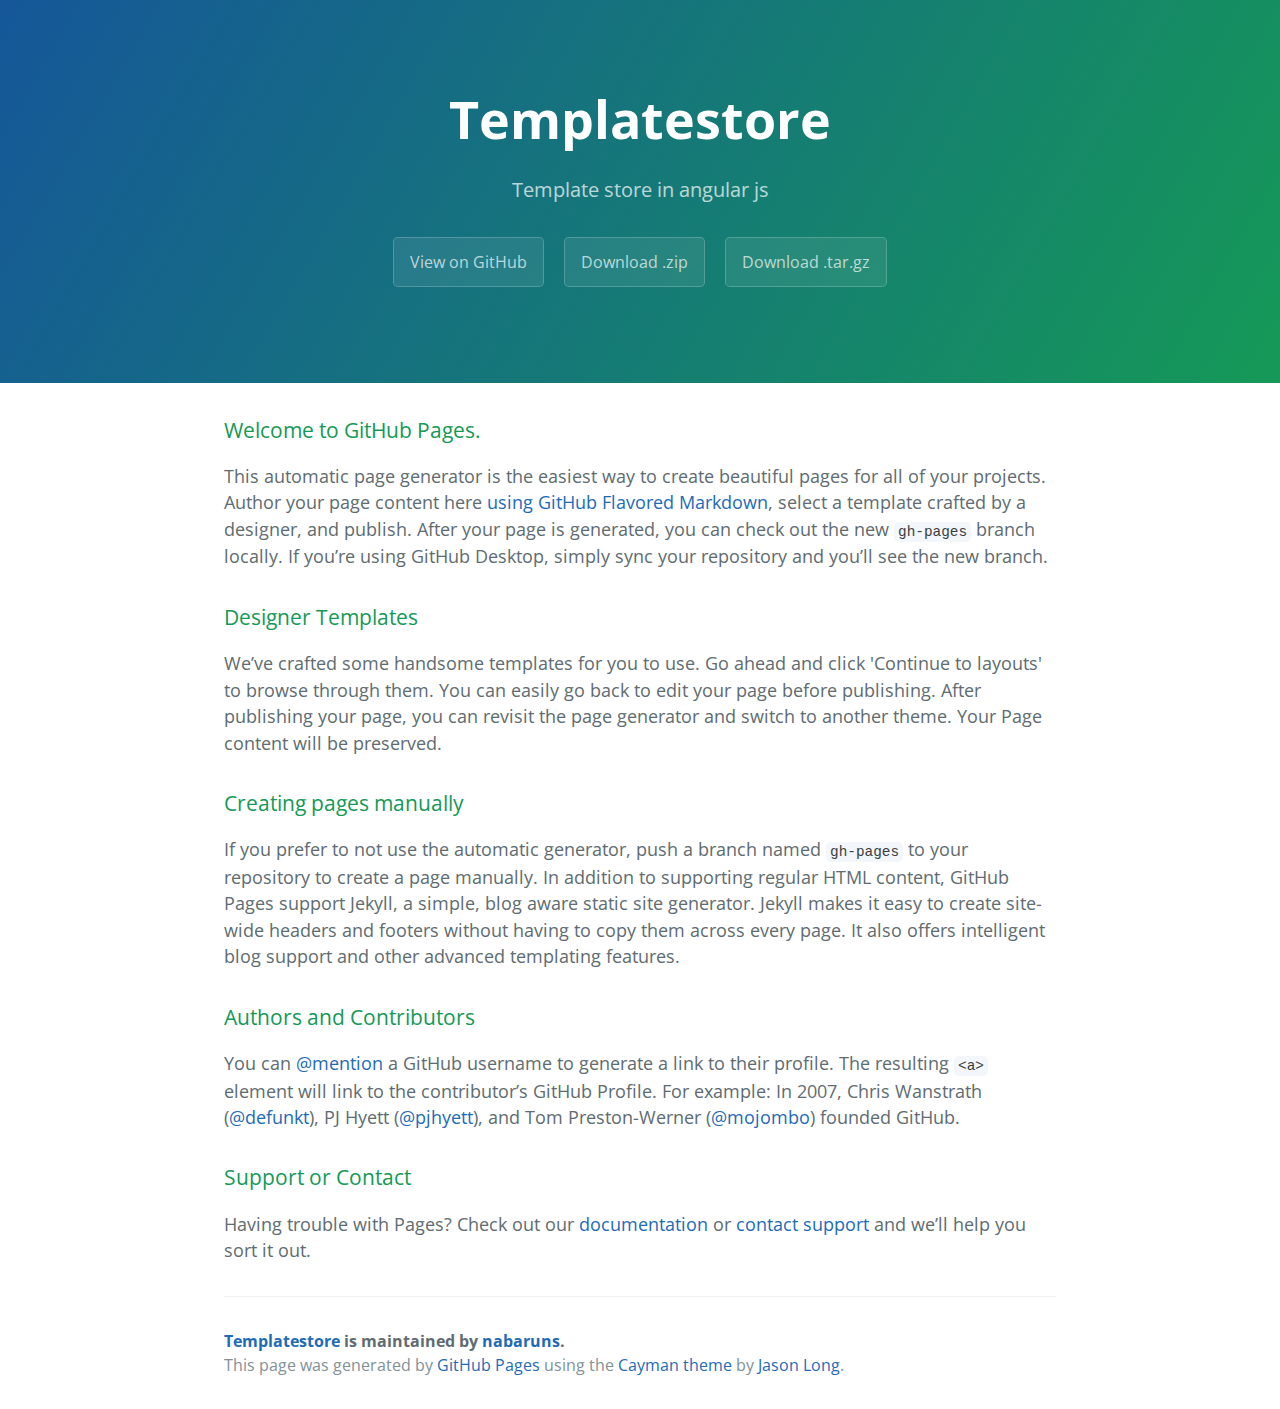
<file: index.html>
<!DOCTYPE html>
<html lang="en-us">
  <head>
    <meta charset="UTF-8">
    <title>Templatestore by nabaruns</title>
    <meta name="viewport" content="width=device-width, initial-scale=1">
    <link rel="stylesheet" type="text/css" href="stylesheets/normalize.css" media="screen">
    <link href='https://fonts.googleapis.com/css?family=Open+Sans:400,700' rel='stylesheet' type='text/css'>
    <link rel="stylesheet" type="text/css" href="stylesheets/stylesheet.css" media="screen">
    <link rel="stylesheet" type="text/css" href="stylesheets/github-light.css" media="screen">
  </head>
  <body>
    <section class="page-header">
      <h1 class="project-name">Templatestore</h1>
      <h2 class="project-tagline">Template store in angular js</h2>
      <a href="https://github.com/nabaruns/templatestore" class="btn">View on GitHub</a>
      <a href="https://github.com/nabaruns/templatestore/zipball/master" class="btn">Download .zip</a>
      <a href="https://github.com/nabaruns/templatestore/tarball/master" class="btn">Download .tar.gz</a>
    </section>

    <section class="main-content">
      <h3>
<a id="welcome-to-github-pages" class="anchor" href="#welcome-to-github-pages" aria-hidden="true"><span aria-hidden="true" class="octicon octicon-link"></span></a>Welcome to GitHub Pages.</h3>

<p>This automatic page generator is the easiest way to create beautiful pages for all of your projects. Author your page content here <a href="https://guides.github.com/features/mastering-markdown/">using GitHub Flavored Markdown</a>, select a template crafted by a designer, and publish. After your page is generated, you can check out the new <code>gh-pages</code> branch locally. If you’re using GitHub Desktop, simply sync your repository and you’ll see the new branch.</p>

<h3>
<a id="designer-templates" class="anchor" href="#designer-templates" aria-hidden="true"><span aria-hidden="true" class="octicon octicon-link"></span></a>Designer Templates</h3>

<p>We’ve crafted some handsome templates for you to use. Go ahead and click 'Continue to layouts' to browse through them. You can easily go back to edit your page before publishing. After publishing your page, you can revisit the page generator and switch to another theme. Your Page content will be preserved.</p>

<h3>
<a id="creating-pages-manually" class="anchor" href="#creating-pages-manually" aria-hidden="true"><span aria-hidden="true" class="octicon octicon-link"></span></a>Creating pages manually</h3>

<p>If you prefer to not use the automatic generator, push a branch named <code>gh-pages</code> to your repository to create a page manually. In addition to supporting regular HTML content, GitHub Pages support Jekyll, a simple, blog aware static site generator. Jekyll makes it easy to create site-wide headers and footers without having to copy them across every page. It also offers intelligent blog support and other advanced templating features.</p>

<h3>
<a id="authors-and-contributors" class="anchor" href="#authors-and-contributors" aria-hidden="true"><span aria-hidden="true" class="octicon octicon-link"></span></a>Authors and Contributors</h3>

<p>You can <a href="https://help.github.com/articles/basic-writing-and-formatting-syntax/#mentioning-users-and-teams" class="user-mention">@mention</a> a GitHub username to generate a link to their profile. The resulting <code>&lt;a&gt;</code> element will link to the contributor’s GitHub Profile. For example: In 2007, Chris Wanstrath (<a href="https://github.com/defunkt" class="user-mention">@defunkt</a>), PJ Hyett (<a href="https://github.com/pjhyett" class="user-mention">@pjhyett</a>), and Tom Preston-Werner (<a href="https://github.com/mojombo" class="user-mention">@mojombo</a>) founded GitHub.</p>

<h3>
<a id="support-or-contact" class="anchor" href="#support-or-contact" aria-hidden="true"><span aria-hidden="true" class="octicon octicon-link"></span></a>Support or Contact</h3>

<p>Having trouble with Pages? Check out our <a href="https://help.github.com/pages">documentation</a> or <a href="https://github.com/contact">contact support</a> and we’ll help you sort it out.</p>

      <footer class="site-footer">
        <span class="site-footer-owner"><a href="https://github.com/nabaruns/templatestore">Templatestore</a> is maintained by <a href="https://github.com/nabaruns">nabaruns</a>.</span>

        <span class="site-footer-credits">This page was generated by <a href="https://pages.github.com">GitHub Pages</a> using the <a href="https://github.com/jasonlong/cayman-theme">Cayman theme</a> by <a href="https://twitter.com/jasonlong">Jason Long</a>.</span>
      </footer>

    </section>

  
  </body>
</html>
</file>
<file: stylesheets/stylesheet.css>
* {
  box-sizing: border-box; }

body {
  padding: 0;
  margin: 0;
  font-family: "Open Sans", "Helvetica Neue", Helvetica, Arial, sans-serif;
  font-size: 16px;
  line-height: 1.5;
  color: #606c71; }

a {
  color: #1e6bb8;
  text-decoration: none; }
  a:hover {
    text-decoration: underline; }

.btn {
  display: inline-block;
  margin-bottom: 1rem;
  color: rgba(255, 255, 255, 0.7);
  background-color: rgba(255, 255, 255, 0.08);
  border-color: rgba(255, 255, 255, 0.2);
  border-style: solid;
  border-width: 1px;
  border-radius: 0.3rem;
  transition: color 0.2s, background-color 0.2s, border-color 0.2s; }
  .btn + .btn {
    margin-left: 1rem; }

.btn:hover {
  color: rgba(255, 255, 255, 0.8);
  text-decoration: none;
  background-color: rgba(255, 255, 255, 0.2);
  border-color: rgba(255, 255, 255, 0.3); }

@media screen and (min-width: 64em) {
  .btn {
    padding: 0.75rem 1rem; } }

@media screen and (min-width: 42em) and (max-width: 64em) {
  .btn {
    padding: 0.6rem 0.9rem;
    font-size: 0.9rem; } }

@media screen and (max-width: 42em) {
  .btn {
    display: block;
    width: 100%;
    padding: 0.75rem;
    font-size: 0.9rem; }
    .btn + .btn {
      margin-top: 1rem;
      margin-left: 0; } }

.page-header {
  color: #fff;
  text-align: center;
  background-color: #159957;
  background-image: linear-gradient(120deg, #155799, #159957); }

@media screen and (min-width: 64em) {
  .page-header {
    padding: 5rem 6rem; } }

@media screen and (min-width: 42em) and (max-width: 64em) {
  .page-header {
    padding: 3rem 4rem; } }

@media screen and (max-width: 42em) {
  .page-header {
    padding: 2rem 1rem; } }

.project-name {
  margin-top: 0;
  margin-bottom: 0.1rem; }

@media screen and (min-width: 64em) {
  .project-name {
    font-size: 3.25rem; } }

@media screen and (min-width: 42em) and (max-width: 64em) {
  .project-name {
    font-size: 2.25rem; } }

@media screen and (max-width: 42em) {
  .project-name {
    font-size: 1.75rem; } }

.project-tagline {
  margin-bottom: 2rem;
  font-weight: normal;
  opacity: 0.7; }

@media screen and (min-width: 64em) {
  .project-tagline {
    font-size: 1.25rem; } }

@media screen and (min-width: 42em) and (max-width: 64em) {
  .project-tagline {
    font-size: 1.15rem; } }

@media screen and (max-width: 42em) {
  .project-tagline {
    font-size: 1rem; } }

.main-content :first-child {
  margin-top: 0; }
.main-content img {
  max-width: 100%; }
.main-content h1, .main-content h2, .main-content h3, .main-content h4, .main-content h5, .main-content h6 {
  margin-top: 2rem;
  margin-bottom: 1rem;
  font-weight: normal;
  color: #159957; }
.main-content p {
  margin-bottom: 1em; }
.main-content code {
  padding: 2px 4px;
  font-family: Consolas, "Liberation Mono", Menlo, Courier, monospace;
  font-size: 0.9rem;
  color: #383e41;
  background-color: #f3f6fa;
  border-radius: 0.3rem; }
.main-content pre {
  padding: 0.8rem;
  margin-top: 0;
  margin-bottom: 1rem;
  font: 1rem Consolas, "Liberation Mono", Menlo, Courier, monospace;
  color: #567482;
  word-wrap: normal;
  background-color: #f3f6fa;
  border: solid 1px #dce6f0;
  border-radius: 0.3rem; }
  .main-content pre > code {
    padding: 0;
    margin: 0;
    font-size: 0.9rem;
    color: #567482;
    word-break: normal;
    white-space: pre;
    background: transparent;
    border: 0; }
.main-content .highlight {
  margin-bottom: 1rem; }
  .main-content .highlight pre {
    margin-bottom: 0;
    word-break: normal; }
.main-content .highlight pre, .main-content pre {
  padding: 0.8rem;
  overflow: auto;
  font-size: 0.9rem;
  line-height: 1.45;
  border-radius: 0.3rem; }
.main-content pre code, .main-content pre tt {
  display: inline;
  max-width: initial;
  padding: 0;
  margin: 0;
  overflow: initial;
  line-height: inherit;
  word-wrap: normal;
  background-color: transparent;
  border: 0; }
  .main-content pre code:before, .main-content pre code:after, .main-content pre tt:before, .main-content pre tt:after {
    content: normal; }
.main-content ul, .main-content ol {
  margin-top: 0; }
.main-content blockquote {
  padding: 0 1rem;
  margin-left: 0;
  color: #819198;
  border-left: 0.3rem solid #dce6f0; }
  .main-content blockquote > :first-child {
    margin-top: 0; }
  .main-content blockquote > :last-child {
    margin-bottom: 0; }
.main-content table {
  display: block;
  width: 100%;
  overflow: auto;
  word-break: normal;
  word-break: keep-all; }
  .main-content table th {
    font-weight: bold; }
  .main-content table th, .main-content table td {
    padding: 0.5rem 1rem;
    border: 1px solid #e9ebec; }
.main-content dl {
  padding: 0; }
  .main-content dl dt {
    padding: 0;
    margin-top: 1rem;
    font-size: 1rem;
    font-weight: bold; }
  .main-content dl dd {
    padding: 0;
    margin-bottom: 1rem; }
.main-content hr {
  height: 2px;
  padding: 0;
  margin: 1rem 0;
  background-color: #eff0f1;
  border: 0; }

@media screen and (min-width: 64em) {
  .main-content {
    max-width: 64rem;
    padding: 2rem 6rem;
    margin: 0 auto;
    font-size: 1.1rem; } }

@media screen and (min-width: 42em) and (max-width: 64em) {
  .main-content {
    padding: 2rem 4rem;
    font-size: 1.1rem; } }

@media screen and (max-width: 42em) {
  .main-content {
    padding: 2rem 1rem;
    font-size: 1rem; } }

.site-footer {
  padding-top: 2rem;
  margin-top: 2rem;
  border-top: solid 1px #eff0f1; }

.site-footer-owner {
  display: block;
  font-weight: bold; }

.site-footer-credits {
  color: #819198; }

@media screen and (min-width: 64em) {
  .site-footer {
    font-size: 1rem; } }

@media screen and (min-width: 42em) and (max-width: 64em) {
  .site-footer {
    font-size: 1rem; } }

@media screen and (max-width: 42em) {
  .site-footer {
    font-size: 0.9rem; } }
</file>
<file: stylesheets/github-light.css>
/*
The MIT License (MIT)

Copyright (c) 2015 GitHub, Inc.

Permission is hereby granted, free of charge, to any person obtaining a copy
of this software and associated documentation files (the "Software"), to deal
in the Software without restriction, including without limitation the rights
to use, copy, modify, merge, publish, distribute, sublicense, and/or sell
copies of the Software, and to permit persons to whom the Software is
furnished to do so, subject to the following conditions:

The above copyright notice and this permission notice shall be included in all
copies or substantial portions of the Software.

THE SOFTWARE IS PROVIDED "AS IS", WITHOUT WARRANTY OF ANY KIND, EXPRESS OR
IMPLIED, INCLUDING BUT NOT LIMITED TO THE WARRANTIES OF MERCHANTABILITY,
FITNESS FOR A PARTICULAR PURPOSE AND NONINFRINGEMENT. IN NO EVENT SHALL THE
AUTHORS OR COPYRIGHT HOLDERS BE LIABLE FOR ANY CLAIM, DAMAGES OR OTHER
LIABILITY, WHETHER IN AN ACTION OF CONTRACT, TORT OR OTHERWISE, ARISING FROM,
OUT OF OR IN CONNECTION WITH THE SOFTWARE OR THE USE OR OTHER DEALINGS IN THE
SOFTWARE.

*/

.pl-c /* comment */ {
  color: #969896;
}

.pl-c1      /* constant, markup.raw, meta.diff.header, meta.module-reference, meta.property-name, support, support.constant, support.variable, variable.other.constant */,
.pl-s .pl-v /* string variable */ {
  color: #0086b3;
}

.pl-e  /* entity */,
.pl-en /* entity.name */ {
  color: #795da3;
}

.pl-s .pl-s1 /* string source */,
.pl-smi      /* storage.modifier.import, storage.modifier.package, storage.type.java, variable.other, variable.parameter.function */ {
  color: #333;
}

.pl-ent /* entity.name.tag */ {
  color: #63a35c;
}

.pl-k /* keyword, storage, storage.type */ {
  color: #a71d5d;
}

.pl-pds              /* punctuation.definition.string, string.regexp.character-class */,
.pl-s                /* string */,
.pl-s .pl-pse .pl-s1 /* string punctuation.section.embedded source */,
.pl-sr               /* string.regexp */,
.pl-sr .pl-cce       /* string.regexp constant.character.escape */,
.pl-sr .pl-sra       /* string.regexp string.regexp.arbitrary-repitition */,
.pl-sr .pl-sre       /* string.regexp source.ruby.embedded */ {
  color: #183691;
}

.pl-v /* variable */ {
  color: #ed6a43;
}

.pl-id /* invalid.deprecated */ {
  color: #b52a1d;
}

.pl-ii /* invalid.illegal */ {
  background-color: #b52a1d;
  color: #f8f8f8;
}

.pl-sr .pl-cce /* string.regexp constant.character.escape */ {
  color: #63a35c;
  font-weight: bold;
}

.pl-ml /* markup.list */ {
  color: #693a17;
}

.pl-mh        /* markup.heading */,
.pl-mh .pl-en /* markup.heading entity.name */,
.pl-ms        /* meta.separator */ {
  color: #1d3e81;
  font-weight: bold;
}

.pl-mq /* markup.quote */ {
  color: #008080;
}

.pl-mi /* markup.italic */ {
  color: #333;
  font-style: italic;
}

.pl-mb /* markup.bold */ {
  color: #333;
  font-weight: bold;
}

.pl-md /* markup.deleted, meta.diff.header.from-file */ {
  background-color: #ffecec;
  color: #bd2c00;
}

.pl-mi1 /* markup.inserted, meta.diff.header.to-file */ {
  background-color: #eaffea;
  color: #55a532;
}

.pl-mdr /* meta.diff.range */ {
  color: #795da3;
  font-weight: bold;
}

.pl-mo /* meta.output */ {
  color: #1d3e81;
}
</file>
